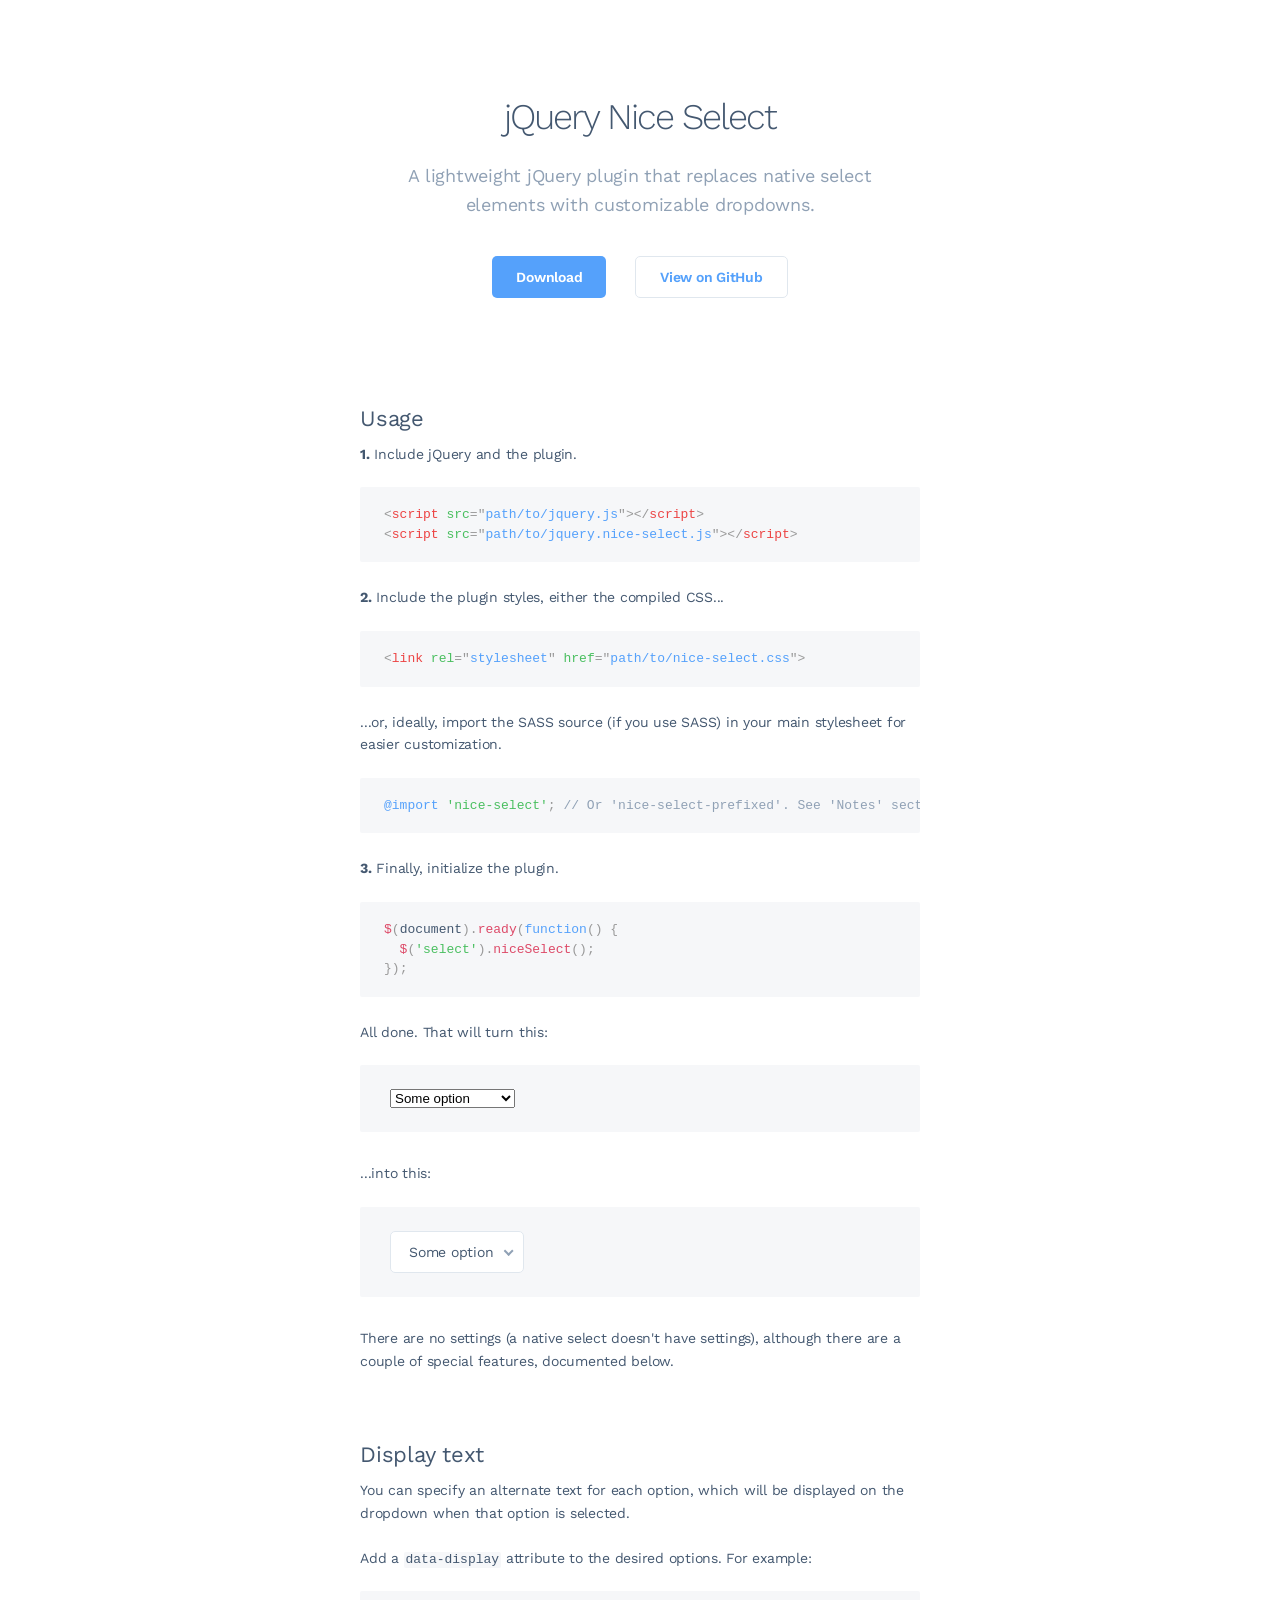
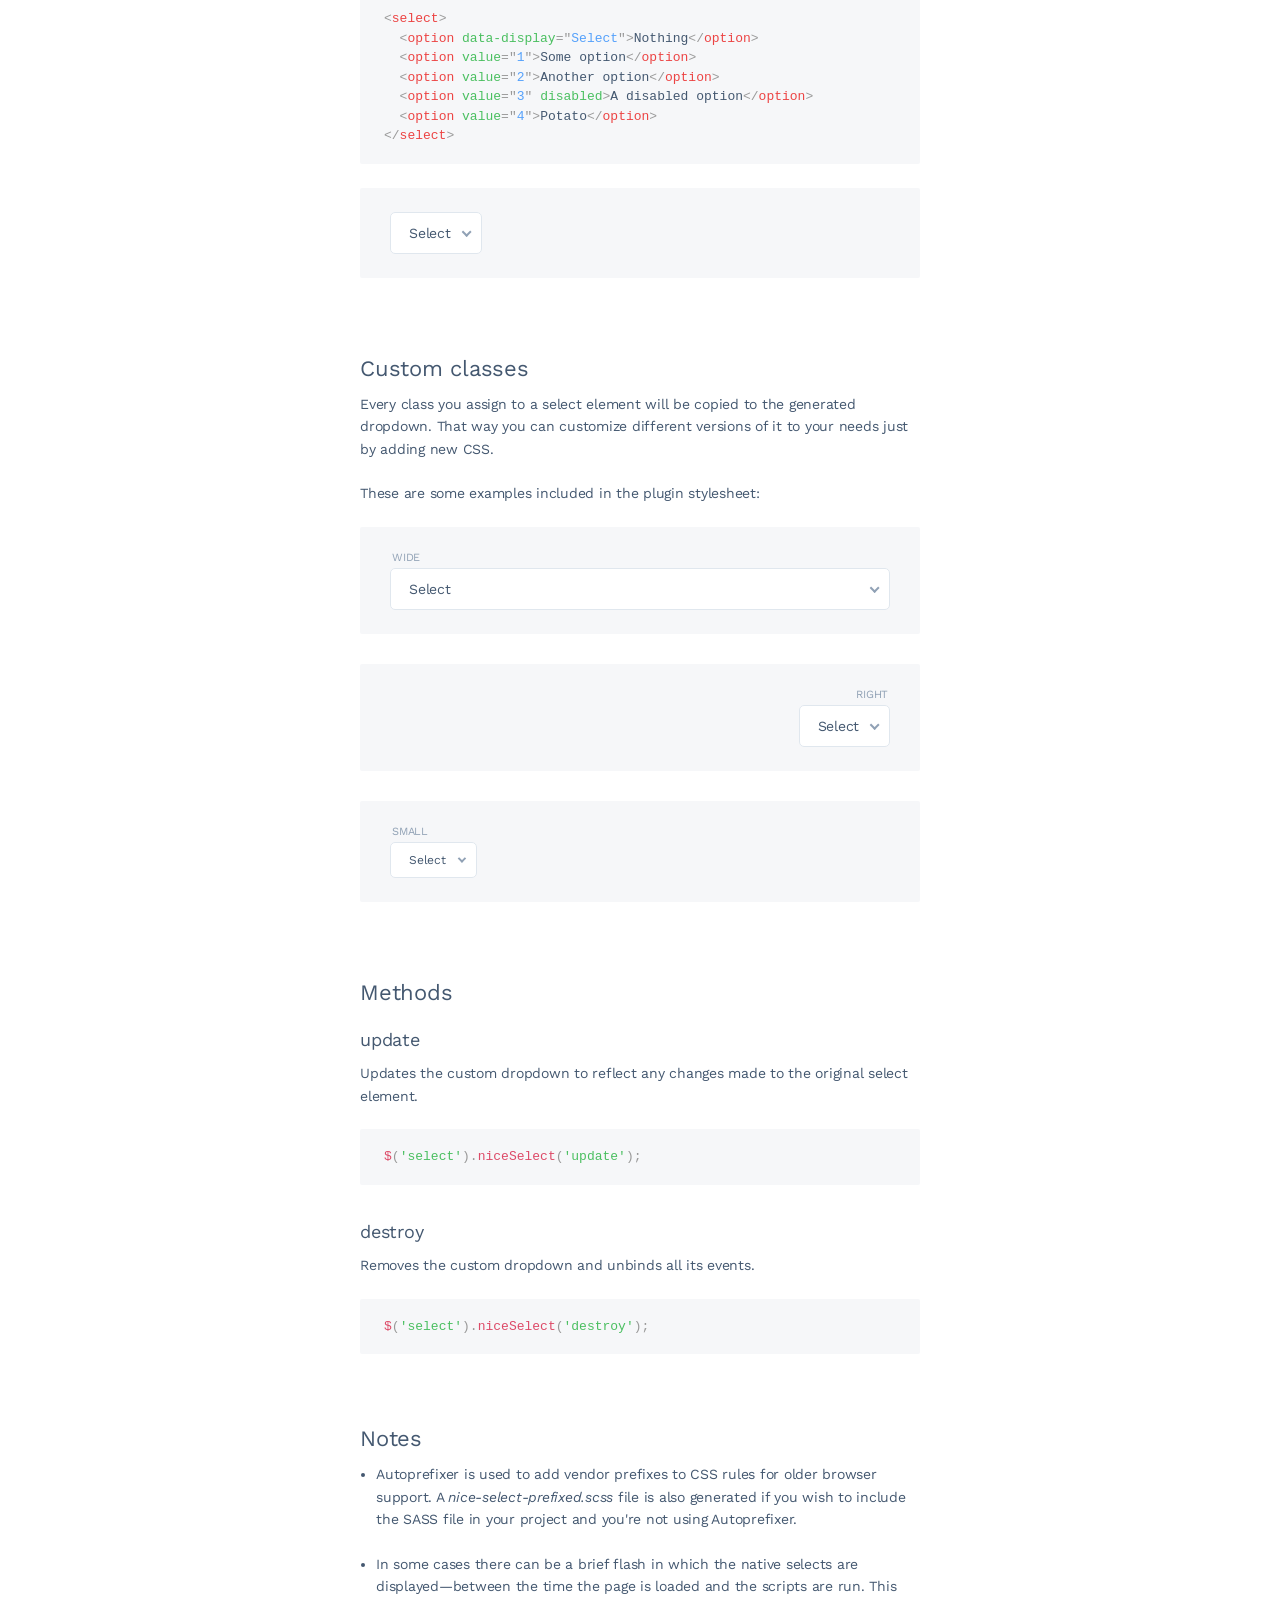
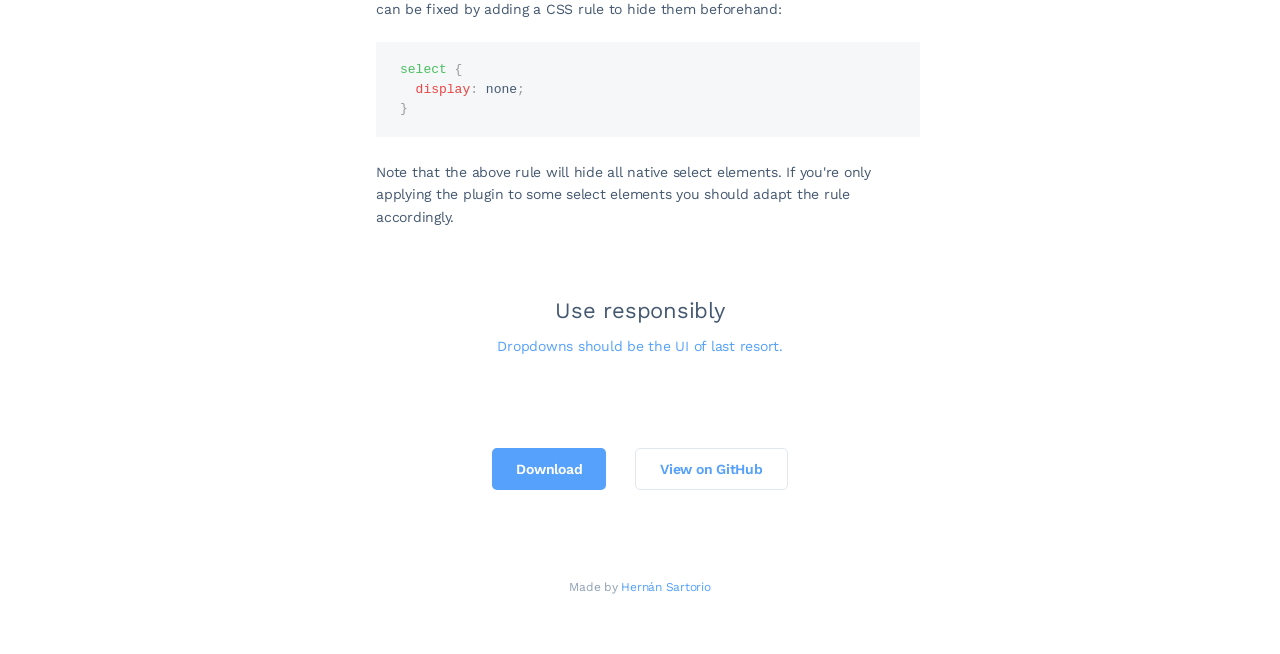
<file: uiApp/static/jquery-nice-select-master/index.html>
<!DOCTYPE html>
<html>
<head>

  <meta charset="utf-8">
  <meta name="viewport" content="width=device-width, initial-scale=1, user-scalable=no">

  <title>jQuery Nice Select</title>

  <link href='https://fonts.googleapis.com/css?family=Work+Sans:300,400,600&Inconsolata:400,700' rel='stylesheet' type='text/css'>
  
  <link rel="stylesheet" href="css/style.css">
  
</head>

<body>

  <div class="container">
  
    <div class="header">      
      <h1>jQuery Nice Select</h1>
      
      <p>A lightweight jQuery plugin that replaces native select elements with customizable dropdowns.</p>
      
      <a href="https://github.com/hernansartorio/jquery-nice-select/archive/v1.1.0.zip" class="button">Download</a>
      <a href="https://github.com/hernansartorio/jquery-nice-select" class="button light">View on GitHub</a>
    </div>

    <h2>Usage</h2>
    <p><strong>1.</strong> Include jQuery and the plugin.</p>
    
    <pre><code class="language-html">&lt;script src=&quot;path/to/jquery.js&quot;&gt;&lt;/script&gt; 
&lt;script src=&quot;path/to/jquery.nice-select.js&quot;&gt;&lt;/script&gt;</code></pre>
    
    <p><strong>2.</strong> Include the plugin styles, either the compiled CSS...</p>
    
    <pre><code class="language-html">&lt;link rel=&quot;stylesheet&quot; href=&quot;path/to/nice-select.css&quot;&gt;</code></pre>

    <p>...or, ideally, import the SASS source (if you use SASS) in your main stylesheet for easier customization.</p>
    
    <pre><code class="language-scss">@import 'nice-select'; // Or 'nice-select-prefixed'. See 'Notes' section.</code></pre>
    
    <p><strong>3.</strong> Finally, initialize the plugin.</p>
    
    <pre><code class="language-js">$(document).ready(function() {
  $('select').niceSelect();
});</code></pre>
    
    <p>All done. That will turn this:</p>
    
    <div class="box">
      <select class="ignore">
        <option value="1">Some option</option>
        <option value="2">Another option</option>
        <option value="3" disabled>A disabled option</option>
        <option value="4">Potato</option>
      </select>
    </div>
    
    <p>...into this:</p>
    
    <div class="box">
      <select>
        <option value="1">Some option</option>
        <option value="2">Another option</option>
        <option value="3" disabled>A disabled option</option>
        <option value="4">Potato</option>
      </select>
    </div>
    
    <p>There are no settings (a native select doesn't have settings), although there are a couple of special features, documented below.</p>
    
    <h2>Display text</h2>
    <p>You can specify an alternate text for each option, which will be displayed on the dropdown when that option is selected.</p>
    
    <p>Add a <code class="language-html">data-display</code> attribute to the desired options. For example:</p>
    
    <pre><code class="language-html">&lt;select&gt;
  &lt;option data-display=&quot;Select&quot;&gt;Nothing&lt;/option&gt;
  &lt;option value=&quot;1&quot;&gt;Some option&lt;/option&gt;
  &lt;option value=&quot;2&quot;&gt;Another option&lt;/option&gt;
  &lt;option value=&quot;3&quot; disabled&gt;A disabled option&lt;/option&gt;
  &lt;option value=&quot;4&quot;&gt;Potato&lt;/option&gt;
&lt;/select&gt;</code></pre>
    
    <div class="box">
      <select>
        <option data-display="Select">Nothing</option>
        <option value="1">Some option</option>
        <option value="2">Another option</option>
        <option value="3" disabled>A disabled option</option>
        <option value="4">Potato</option>
      </select>
    </div>

    <h2>Custom classes</h2>
    
    <p>Every class you assign to a select element will be copied to the generated dropdown. That way you can customize different versions of it to your needs just by adding new CSS.</p>
    
    <p>These are some examples included in the plugin stylesheet:</p>
    
    <div class="box">
      <label>Wide</label>
      <select class="wide">
        <option data-display="Select">Nothing</option>
        <option value="1">Some option</option>
        <option value="2">Another option</option>
        <option value="3" disabled>A disabled option</option>
        <option value="4">Potato</option>
      </select>
    </div>
    
    <div class="box">
      <label class="right">Right</label>
      <select class="right">
        <option data-display="Select">Nothing</option>
        <option value="1">Some option</option>
        <option value="2">Another option</option>
        <option value="3" disabled>A disabled option</option>
        <option value="4">Potato</option>
      </select>
    </div>
    
    <div class="box">
      <label>Small</label>
      <select class="small">
        <option data-display="Select">Nothing</option>
        <option value="1">Some option</option>
        <option value="2">Another option</option>
        <option value="3" disabled>A disabled option</option>
        <option value="4">Potato</option>
      </select>
    </div>
    
    <h2>Methods</h2>
    
    <h3>update</h3>
    
    <p>Updates the custom dropdown to reflect any changes made to the original select element.</p>
    
    <pre><code class="language-js">$('select').niceSelect('update');</code></pre>
    
    <h3>destroy</h3>
    
    <p>Removes the custom dropdown and unbinds all its events.</p>
    
    <pre><code class="language-js">$('select').niceSelect('destroy');</code></pre>
    
    <h2>Notes</h2>  
    
    <ul>
      <li>
        <p>Autoprefixer is used to add vendor prefixes to CSS rules for older browser support. A <i>nice-select-prefixed.scss</i> file is also generated if you wish to include the SASS file in your project and you're not using Autoprefixer.</p>
      </li>
      <li>
        <p>In some cases there can be a brief flash in which the native selects are displayed—between the time the page is loaded and the scripts are run. This can be fixed by adding a CSS rule to hide them beforehand:</p>
            
        <pre><code class="language-scss">select {
  display: none;
}</code></pre>

        <p>Note that the above rule will hide all native select elements. If you're only applying the plugin to some select elements you should adapt the rule accordingly.</p>
      </li>
    </ul>

    <div class="footer">
      <h2>Use responsibly</h2>
      
      <p><a href="http://www.lukew.com/ff/entry.asp?1950">Dropdowns should be the UI of last resort.</a></p>
      
      <a href="https://github.com/hernansartorio/jquery-nice-select/archive/v1.1.0.zip" class="button">Download</a>
      <a href="https://github.com/hernansartorio/jquery-nice-select" class="button light">View on GitHub</a>
      
      <div class="credit">
        Made by <a href="http://hernansartorio.com?r=ns">Hernán Sartorio</a>
      </div>
    </div>
    
    
  </div>
  
  <script src="js/jquery.js"></script>
  <script src="js/jquery.nice-select.min.js"></script>
  <script src="js/fastclick.js"></script>
  <script src="js/prism.js"></script>
  
  <script>
    $(document).ready(function() {
      $('select:not(.ignore)').niceSelect();      
      FastClick.attach(document.body);
    });    
  </script>
  
  <script>
    (function(i,s,o,g,r,a,m){i['GoogleAnalyticsObject']=r;i[r]=i[r]||function(){
    (i[r].q=i[r].q||[]).push(arguments)},i[r].l=1*new Date();a=s.createElement(o),
    m=s.getElementsByTagName(o)[0];a.async=1;a.src=g;m.parentNode.insertBefore(a,m)
    })(window,document,'script','//www.google-analytics.com/analytics.js','ga');

    ga('create', 'UA-64633646-1', 'auto');
    ga('send', 'pageview');
  </script>
  
</body>
</html>
</file>
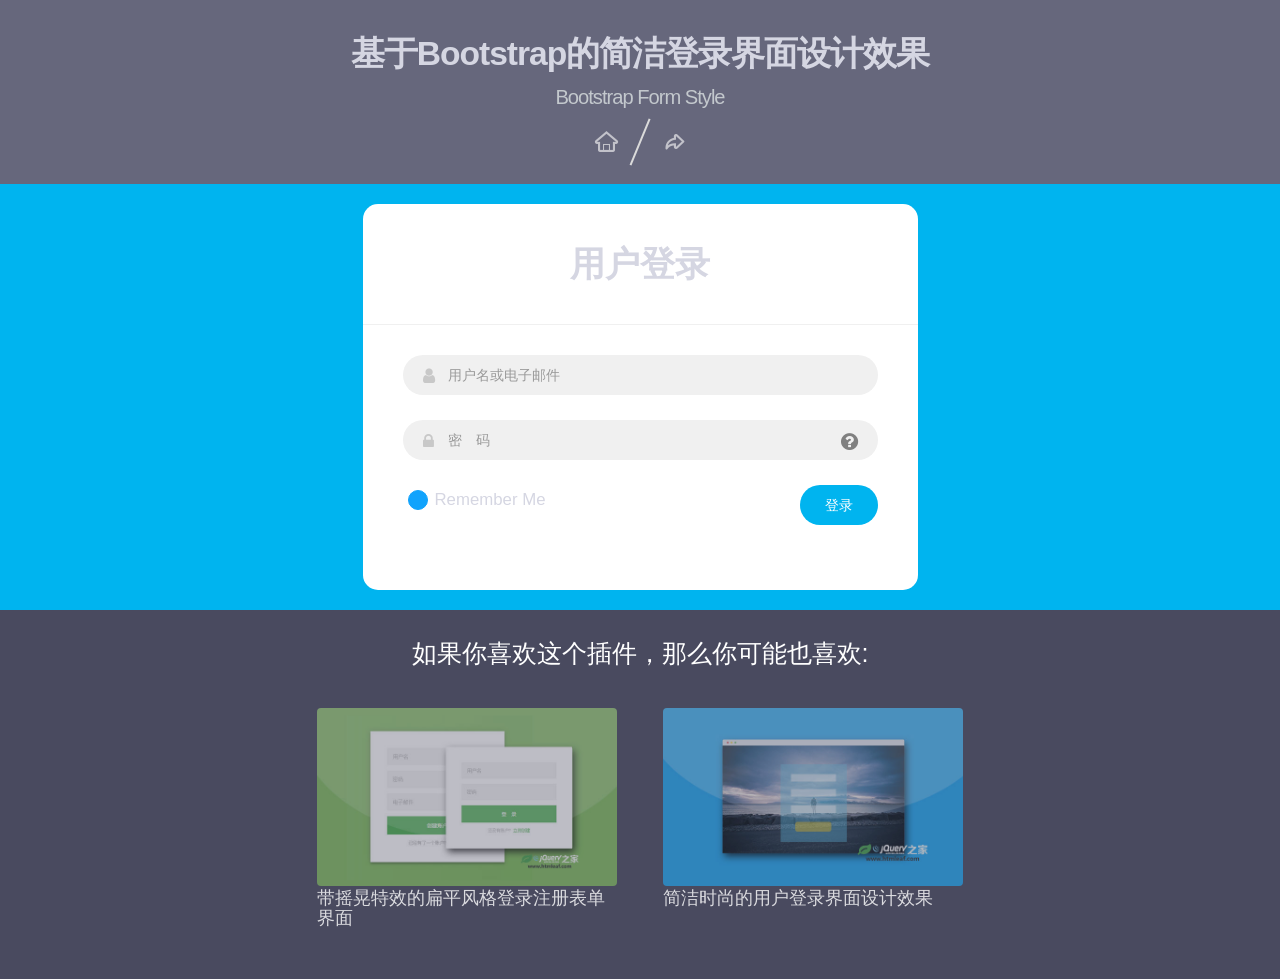
<file: uiApp/static/login/index.html>
<!DOCTYPE html>
<html lang="zh">
<head>
	<meta charset="UTF-8">
	<meta http-equiv="X-UA-Compatible" content="IE=edge,chrome=1"> 
	<meta name="viewport" content="width=device-width, initial-scale=1.0">
	<title>基于Bootstrap的简洁登录界面设计效果|DEMO_jQuery之家-自由分享jQuery、html5、css3的插件库</title>
	<link rel="stylesheet" href="https://maxcdn.bootstrapcdn.com/font-awesome/4.5.0/css/font-awesome.min.css">
	<link rel="stylesheet" href="https://maxcdn.bootstrapcdn.com/bootstrap/3.3.6/css/bootstrap.min.css">
	<link rel="stylesheet" type="text/css" href="css/htmleaf-demo.css">
	<style type="text/css">
		.form-bg{
		    background: #00b4ef;
		}
		.form-horizontal{
		    background: #fff;
		    padding-bottom: 40px;
		    border-radius: 15px;
		    text-align: center;
		}
		.form-horizontal .heading{
		    display: block;
		    font-size: 35px;
		    font-weight: 700;
		    padding: 35px 0;
		    border-bottom: 1px solid #f0f0f0;
		    margin-bottom: 30px;
		}
		.form-horizontal .form-group{
		    padding: 0 40px;
		    margin: 0 0 25px 0;
		    position: relative;
		}
		.form-horizontal .form-control{
		    background: #f0f0f0;
		    border: none;
		    border-radius: 20px;
		    box-shadow: none;
		    padding: 0 20px 0 45px;
		    height: 40px;
		    transition: all 0.3s ease 0s;
		}
		.form-horizontal .form-control:focus{
		    background: #e0e0e0;
		    box-shadow: none;
		    outline: 0 none;
		}
		.form-horizontal .form-group i{
		    position: absolute;
		    top: 12px;
		    left: 60px;
		    font-size: 17px;
		    color: #c8c8c8;
		    transition : all 0.5s ease 0s;
		}
		.form-horizontal .form-control:focus + i{
		    color: #00b4ef;
		}
		.form-horizontal .fa-question-circle{
		    display: inline-block;
		    position: absolute;
		    top: 12px;
		    right: 60px;
		    font-size: 20px;
		    color: #808080;
		    transition: all 0.5s ease 0s;
		}
		.form-horizontal .fa-question-circle:hover{
		    color: #000;
		}
		.form-horizontal .main-checkbox{
		    float: left;
		    width: 20px;
		    height: 20px;
		    background: #11a3fc;
		    border-radius: 50%;
		    position: relative;
		    margin: 5px 0 0 5px;
		    border: 1px solid #11a3fc;
		}
		.form-horizontal .main-checkbox label{
		    width: 20px;
		    height: 20px;
		    position: absolute;
		    top: 0;
		    left: 0;
		    cursor: pointer;
		}
		.form-horizontal .main-checkbox label:after{
		    content: "";
		    width: 10px;
		    height: 5px;
		    position: absolute;
		    top: 5px;
		    left: 4px;
		    border: 3px solid #fff;
		    border-top: none;
		    border-right: none;
		    background: transparent;
		    opacity: 0;
		    -webkit-transform: rotate(-45deg);
		    transform: rotate(-45deg);
		}
		.form-horizontal .main-checkbox input[type=checkbox]{
		    visibility: hidden;
		}
		.form-horizontal .main-checkbox input[type=checkbox]:checked + label:after{
		    opacity: 1;
		}
		.form-horizontal .text{
		    float: left;
		    margin-left: 7px;
		    line-height: 20px;
		    padding-top: 5px;
		    text-transform: capitalize;
		}
		.form-horizontal .btn{
		    float: right;
		    font-size: 14px;
		    color: #fff;
		    background: #00b4ef;
		    border-radius: 30px;
		    padding: 10px 25px;
		    border: none;
		    text-transform: capitalize;
		    transition: all 0.5s ease 0s;
		}
		@media only screen and (max-width: 479px){
		    .form-horizontal .form-group{
		        padding: 0 25px;
		    }
		    .form-horizontal .form-group i{
		        left: 45px;
		    }
		    .form-horizontal .btn{
		        padding: 10px 20px;
		    }
		}
	</style>
	<!--[if IE]>
		<script src="http://cdn.bootcss.com/html5shiv/3.7.3/html5shiv.min.js"></script>
	<![endif]-->
</head>
<body>
	<div class="htmleaf-container">
		<header class="htmleaf-header">
			<h1>基于Bootstrap的简洁登录界面设计效果 <span>Bootstrap Form Style</span></h1>
			<div class="htmleaf-links">
				<a class="htmleaf-icon icon-htmleaf-home-outline" href="http://www.htmleaf.com/" title="jQuery之家" target="_blank"><span> jQuery之家</span></a>
				<a class="htmleaf-icon icon-htmleaf-arrow-forward-outline" href="http://www.htmleaf.com/css3/ui-design/201610114094.html" title="返回下载页" target="_blank"><span> 返回下载页</span></a>
			</div>
		</header>
		<div class="demo form-bg" style="padding: 20px 0;">
		        <div class="container">
		            <div class="row">
		                <div class="col-md-offset-3 col-md-6">
		                    <form class="form-horizontal">
		                        <span class="heading">用户登录</span>
		                        <div class="form-group">
		                            <input type="email" class="form-control" id="inputEmail3" placeholder="用户名或电子邮件">
		                            <i class="fa fa-user"></i>
		                        </div>
		                        <div class="form-group help">
		                            <input type="password" class="form-control" id="inputPassword3" placeholder="密　码">
		                            <i class="fa fa-lock"></i>
		                            <a href="#" class="fa fa-question-circle"></a>
		                        </div>
		                        <div class="form-group">
		                            <div class="main-checkbox">
		                                <input type="checkbox" value="None" id="checkbox1" name="check"/>
		                                <label for="checkbox1"></label>
		                            </div>
		                            <span class="text">Remember me</span>
		                            <button type="submit" class="btn btn-default">登录</button>
		                        </div>
		                    </form>
		                </div>
		            </div>
		        </div>
		    </div>
		<div class="related">
		    <h3>如果你喜欢这个插件，那么你可能也喜欢:</h3>
		    <a href="http://www.htmleaf.com/jQuery/Form/201608183883.html">
			  <img src="related/1.jpg" width="300" alt="带摇晃特效的扁平风格登录注册表单界面"/>
			  <h3>带摇晃特效的扁平风格登录注册表单界面</h3>
			</a>
			<a href="http://www.htmleaf.com/css3/ui-design/201603013167.html">
			  <img src="related/2.jpg" width="300" alt="简洁时尚的用户登录界面设计效果"/>
			  <h3>简洁时尚的用户登录界面设计效果</h3>
			</a>
		</div>
	</div>
	
</body>
</html>
</file>
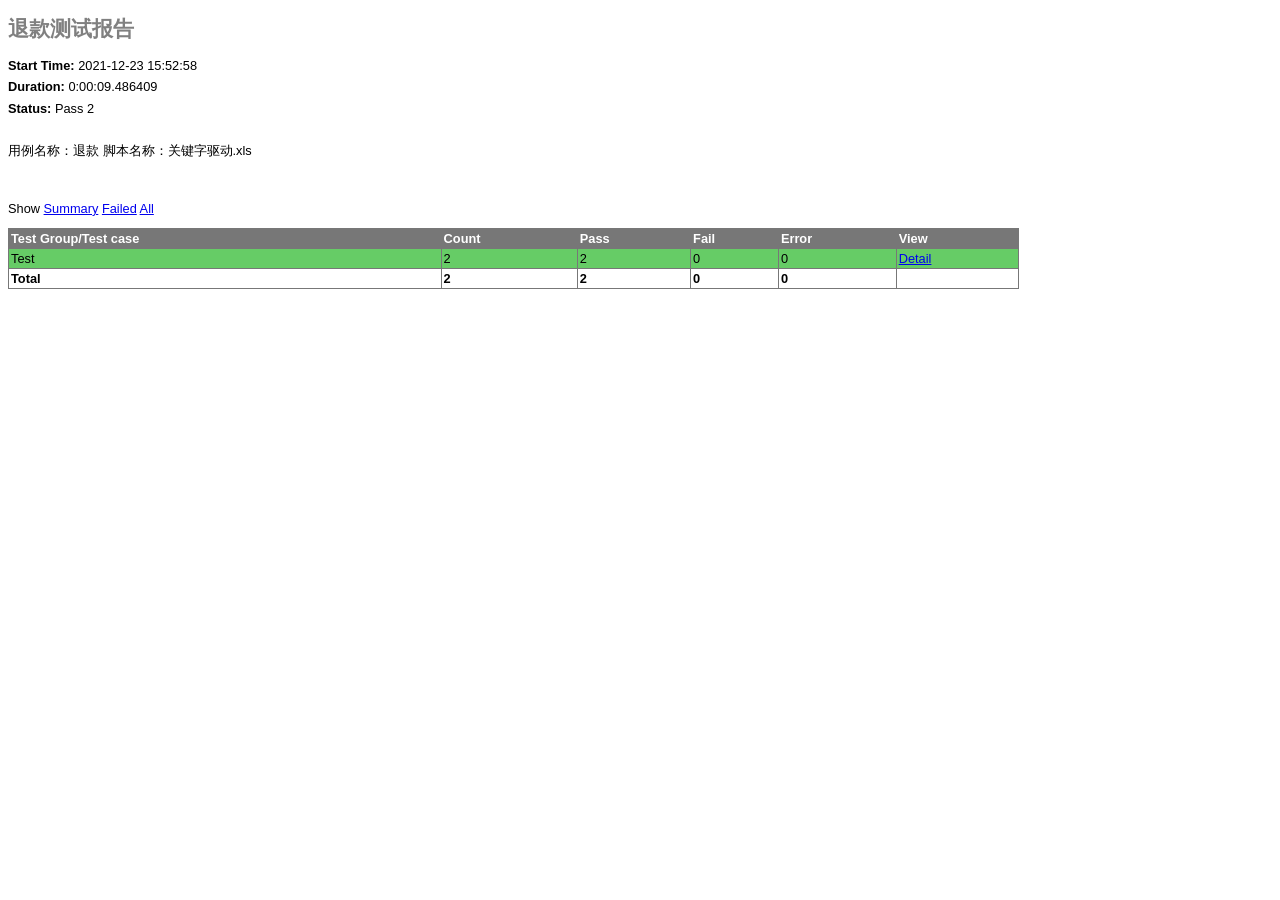
<file: my_client/client_10/report/退款.html>
<?xml version="1.0" encoding="UTF-8"?>
<!DOCTYPE html PUBLIC "-//W3C//DTD XHTML 1.0 Strict//EN" "http://www.w3.org/TR/xhtml1/DTD/xhtml1-strict.dtd">
<html xmlns="http://www.w3.org/1999/xhtml">
<head>
    <title>退款测试报告</title>
    <meta name="generator" content="HTMLTestRunner 0.8.2"/>
    <meta http-equiv="Content-Type" content="text/html; charset=UTF-8"/>
    
<style type="text/css" media="screen">
body        { font-family: verdana, arial, helvetica, sans-serif; font-size: 80%; }
table       { font-size: 100%; }
pre         { }

/* -- heading ---------------------------------------------------------------------- */
h1 {
	font-size: 16pt;
	color: gray;
}
.heading {
    margin-top: 0ex;
    margin-bottom: 1ex;
}

.heading .attribute {
    margin-top: 1ex;
    margin-bottom: 0;
}

.heading .description {
    margin-top: 4ex;
    margin-bottom: 6ex;
}

/* -- css div popup ------------------------------------------------------------------------ */
a.popup_link {
}

a.popup_link:hover {
    color: red;
}

.popup_window {
    display: none;
    position: relative;
    left: 0px;
    top: 0px;
    /*border: solid #627173 1px; */
    padding: 10px;
    background-color: #E6E6D6;
    font-family: "Lucida Console", "Courier New", Courier, monospace;
    text-align: left;
    font-size: 8pt;
    width: 500px;
}

}
/* -- report ------------------------------------------------------------------------ */
#show_detail_line {
    margin-top: 3ex;
    margin-bottom: 1ex;
}
#result_table {
    width: 80%;
    border-collapse: collapse;
    border: 1px solid #777;
}
#header_row {
    font-weight: bold;
    color: white;
    background-color: #777;
}
#result_table td {
    border: 1px solid #777;
    padding: 2px;
}
#total_row  { font-weight: bold; }
.passClass  { background-color: #6c6; }
.failClass  { background-color: #c60; }
.errorClass { background-color: #c00; }
.passCase   { color: #6c6; }
.failCase   { color: #c60; font-weight: bold; }
.errorCase  { color: #c00; font-weight: bold; }
.hiddenRow  { display: none; }
.testcase   { margin-left: 2em; }


/* -- ending ---------------------------------------------------------------------- */
#ending {
}

</style>

</head>
<body>
<script language="javascript" type="text/javascript"><!--
output_list = Array();

/* level - 0:Summary; 1:Failed; 2:All */
function showCase(level) {
    trs = document.getElementsByTagName("tr");
    for (var i = 0; i < trs.length; i++) {
        tr = trs[i];
        id = tr.id;
        if (id.substr(0,2) == 'ft') {
            if (level < 1) {
                tr.className = 'hiddenRow';
            }
            else {
                tr.className = '';
            }
        }
        if (id.substr(0,2) == 'pt') {
            if (level > 1) {
                tr.className = '';
            }
            else {
                tr.className = 'hiddenRow';
            }
        }
    }
}


function showClassDetail(cid, count) {
    var id_list = Array(count);
    var toHide = 1;
    for (var i = 0; i < count; i++) {
        tid0 = 't' + cid.substr(1) + '.' + (i+1);
        tid = 'f' + tid0;
        tr = document.getElementById(tid);
        if (!tr) {
            tid = 'p' + tid0;
            tr = document.getElementById(tid);
        }
        id_list[i] = tid;
        if (tr.className) {
            toHide = 0;
        }
    }
    for (var i = 0; i < count; i++) {
        tid = id_list[i];
        if (toHide) {
            document.getElementById('div_'+tid).style.display = 'none'
            document.getElementById(tid).className = 'hiddenRow';
        }
        else {
            document.getElementById(tid).className = '';
        }
    }
}


function showTestDetail(div_id){
    var details_div = document.getElementById(div_id)
    var displayState = details_div.style.display
    // alert(displayState)
    if (displayState != 'block' ) {
        displayState = 'block'
        details_div.style.display = 'block'
    }
    else {
        details_div.style.display = 'none'
    }
}


function html_escape(s) {
    s = s.replace(/&/g,'&amp;');
    s = s.replace(/</g,'&lt;');
    s = s.replace(/>/g,'&gt;');
    return s;
}

/* obsoleted by detail in <div>
function showOutput(id, name) {
    var w = window.open("", //url
                    name,
                    "resizable,scrollbars,status,width=800,height=450");
    d = w.document;
    d.write("<pre>");
    d.write(html_escape(output_list[id]));
    d.write("\n");
    d.write("<a href='javascript:window.close()'>close</a>\n");
    d.write("</pre>\n");
    d.close();
}
*/
--></script>

<div class='heading'>
<h1>退款测试报告</h1>
<p class='attribute'><strong>Start Time:</strong> 2021-12-23 15:52:58</p>
<p class='attribute'><strong>Duration:</strong> 0:00:09.486409</p>
<p class='attribute'><strong>Status:</strong> Pass 2</p>

<p class='description'>用例名称：退款 脚本名称：关键字驱动.xls</p>
</div>



<p id='show_detail_line'>Show
<a href='javascript:showCase(0)'>Summary</a>
<a href='javascript:showCase(1)'>Failed</a>
<a href='javascript:showCase(2)'>All</a>
</p>
<table id='result_table'>
<colgroup>
<col align='left' />
<col align='right' />
<col align='right' />
<col align='right' />
<col align='right' />
<col align='right' />
</colgroup>
<tr id='header_row'>
    <td>Test Group/Test case</td>
    <td>Count</td>
    <td>Pass</td>
    <td>Fail</td>
    <td>Error</td>
    <td>View</td>
</tr>

<tr class='passClass'>
    <td>Test</td>
    <td>2</td>
    <td>2</td>
    <td>0</td>
    <td>0</td>
    <td><a href="javascript:showClassDetail('c1',2)">Detail</a></td>
</tr>

<tr id='pt1.1' class='hiddenRow'>
    <td class='none'><div class='testcase'>test_1: 测试百度搜索:点击搜索验证</div></td>
    <td colspan='5' align='center'>

    <!--css div popup start-->
    <a class="popup_link" onfocus='this.blur();' href="javascript:showTestDetail('div_pt1.1')" >
        pass</a>

    <div id='div_pt1.1' class="popup_window">
        <div style='text-align: right; color:red;cursor:pointer'>
        <a onfocus='this.blur();' onclick="document.getElementById('div_pt1.1').style.display = 'none' " >
           [x]</a>
        </div>
        <pre>
        
pt1.1: 

        </pre>
    </div>
    <!--css div popup end-->

    </td>
</tr>

<tr id='pt1.2' class='hiddenRow'>
    <td class='none'><div class='testcase'>test_2: 测试百度搜索2:点击搜索验证2</div></td>
    <td colspan='5' align='center'>

    <!--css div popup start-->
    <a class="popup_link" onfocus='this.blur();' href="javascript:showTestDetail('div_pt1.2')" >
        pass</a>

    <div id='div_pt1.2' class="popup_window">
        <div style='text-align: right; color:red;cursor:pointer'>
        <a onfocus='this.blur();' onclick="document.getElementById('div_pt1.2').style.display = 'none' " >
           [x]</a>
        </div>
        <pre>
        
pt1.2: 

        </pre>
    </div>
    <!--css div popup end-->

    </td>
</tr>

<tr id='total_row'>
    <td>Total</td>
    <td name='sum'>2</td>
    <td name='sum'>2</td>
    <td name='sum'>0</td>
    <td name='sum'>0</td>
    <td>&nbsp;</td>
</tr>
</table>

<div id='ending'>&nbsp;</div>

</body>
</html>
</file>
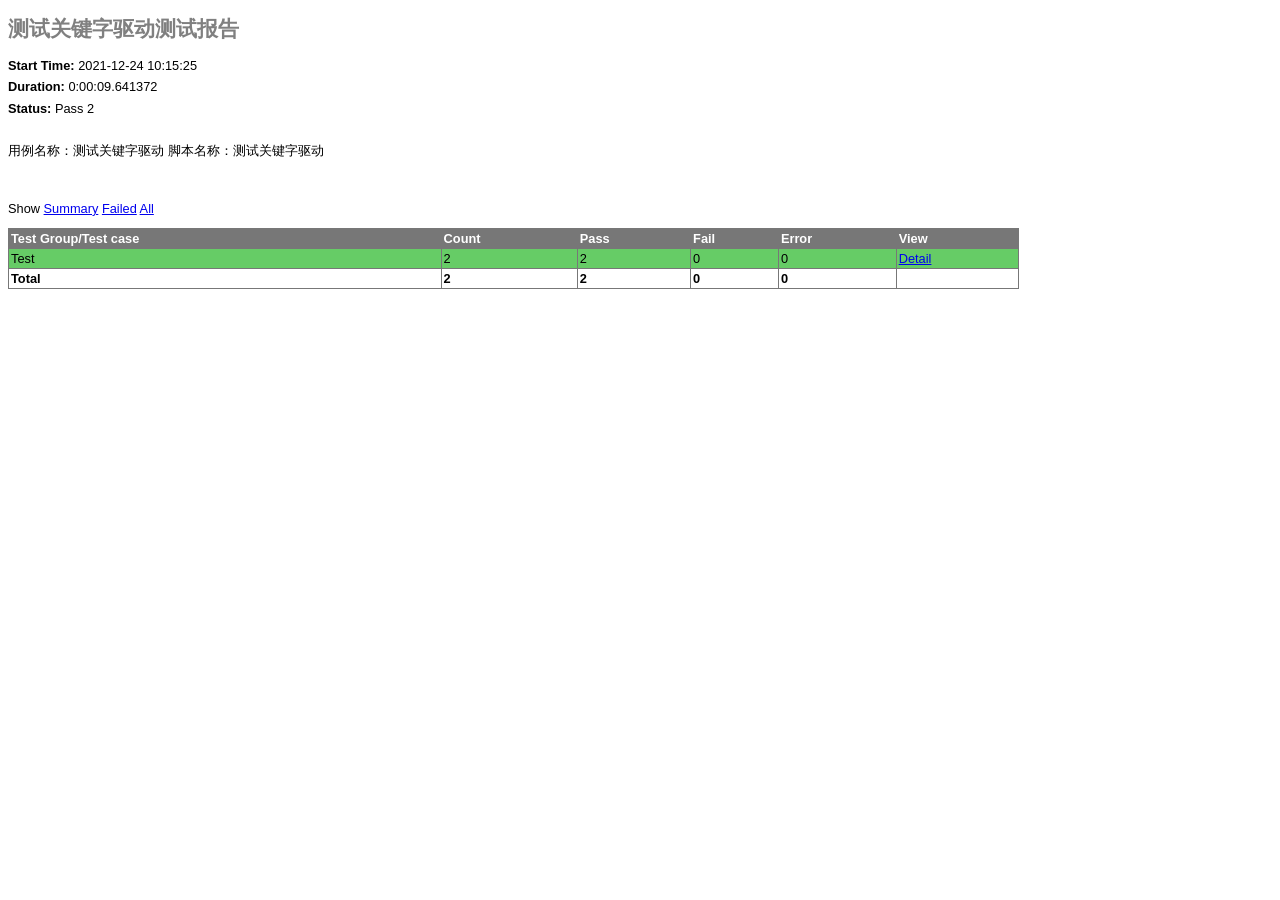
<file: my_client/demo_client/report/测试关键字驱动.html>
<?xml version="1.0" encoding="UTF-8"?>
<!DOCTYPE html PUBLIC "-//W3C//DTD XHTML 1.0 Strict//EN" "http://www.w3.org/TR/xhtml1/DTD/xhtml1-strict.dtd">
<html xmlns="http://www.w3.org/1999/xhtml">
<head>
    <title>测试关键字驱动测试报告</title>
    <meta name="generator" content="HTMLTestRunner 0.8.2"/>
    <meta http-equiv="Content-Type" content="text/html; charset=UTF-8"/>
    
<style type="text/css" media="screen">
body        { font-family: verdana, arial, helvetica, sans-serif; font-size: 80%; }
table       { font-size: 100%; }
pre         { }

/* -- heading ---------------------------------------------------------------------- */
h1 {
	font-size: 16pt;
	color: gray;
}
.heading {
    margin-top: 0ex;
    margin-bottom: 1ex;
}

.heading .attribute {
    margin-top: 1ex;
    margin-bottom: 0;
}

.heading .description {
    margin-top: 4ex;
    margin-bottom: 6ex;
}

/* -- css div popup ------------------------------------------------------------------------ */
a.popup_link {
}

a.popup_link:hover {
    color: red;
}

.popup_window {
    display: none;
    position: relative;
    left: 0px;
    top: 0px;
    /*border: solid #627173 1px; */
    padding: 10px;
    background-color: #E6E6D6;
    font-family: "Lucida Console", "Courier New", Courier, monospace;
    text-align: left;
    font-size: 8pt;
    width: 500px;
}

}
/* -- report ------------------------------------------------------------------------ */
#show_detail_line {
    margin-top: 3ex;
    margin-bottom: 1ex;
}
#result_table {
    width: 80%;
    border-collapse: collapse;
    border: 1px solid #777;
}
#header_row {
    font-weight: bold;
    color: white;
    background-color: #777;
}
#result_table td {
    border: 1px solid #777;
    padding: 2px;
}
#total_row  { font-weight: bold; }
.passClass  { background-color: #6c6; }
.failClass  { background-color: #c60; }
.errorClass { background-color: #c00; }
.passCase   { color: #6c6; }
.failCase   { color: #c60; font-weight: bold; }
.errorCase  { color: #c00; font-weight: bold; }
.hiddenRow  { display: none; }
.testcase   { margin-left: 2em; }


/* -- ending ---------------------------------------------------------------------- */
#ending {
}

</style>

</head>
<body>
<script language="javascript" type="text/javascript"><!--
output_list = Array();

/* level - 0:Summary; 1:Failed; 2:All */
function showCase(level) {
    trs = document.getElementsByTagName("tr");
    for (var i = 0; i < trs.length; i++) {
        tr = trs[i];
        id = tr.id;
        if (id.substr(0,2) == 'ft') {
            if (level < 1) {
                tr.className = 'hiddenRow';
            }
            else {
                tr.className = '';
            }
        }
        if (id.substr(0,2) == 'pt') {
            if (level > 1) {
                tr.className = '';
            }
            else {
                tr.className = 'hiddenRow';
            }
        }
    }
}


function showClassDetail(cid, count) {
    var id_list = Array(count);
    var toHide = 1;
    for (var i = 0; i < count; i++) {
        tid0 = 't' + cid.substr(1) + '.' + (i+1);
        tid = 'f' + tid0;
        tr = document.getElementById(tid);
        if (!tr) {
            tid = 'p' + tid0;
            tr = document.getElementById(tid);
        }
        id_list[i] = tid;
        if (tr.className) {
            toHide = 0;
        }
    }
    for (var i = 0; i < count; i++) {
        tid = id_list[i];
        if (toHide) {
            document.getElementById('div_'+tid).style.display = 'none'
            document.getElementById(tid).className = 'hiddenRow';
        }
        else {
            document.getElementById(tid).className = '';
        }
    }
}


function showTestDetail(div_id){
    var details_div = document.getElementById(div_id)
    var displayState = details_div.style.display
    // alert(displayState)
    if (displayState != 'block' ) {
        displayState = 'block'
        details_div.style.display = 'block'
    }
    else {
        details_div.style.display = 'none'
    }
}


function html_escape(s) {
    s = s.replace(/&/g,'&amp;');
    s = s.replace(/</g,'&lt;');
    s = s.replace(/>/g,'&gt;');
    return s;
}

/* obsoleted by detail in <div>
function showOutput(id, name) {
    var w = window.open("", //url
                    name,
                    "resizable,scrollbars,status,width=800,height=450");
    d = w.document;
    d.write("<pre>");
    d.write(html_escape(output_list[id]));
    d.write("\n");
    d.write("<a href='javascript:window.close()'>close</a>\n");
    d.write("</pre>\n");
    d.close();
}
*/
--></script>

<div class='heading'>
<h1>测试关键字驱动测试报告</h1>
<p class='attribute'><strong>Start Time:</strong> 2021-12-24 10:15:25</p>
<p class='attribute'><strong>Duration:</strong> 0:00:09.641372</p>
<p class='attribute'><strong>Status:</strong> Pass 2</p>

<p class='description'>用例名称：测试关键字驱动 脚本名称：测试关键字驱动</p>
</div>



<p id='show_detail_line'>Show
<a href='javascript:showCase(0)'>Summary</a>
<a href='javascript:showCase(1)'>Failed</a>
<a href='javascript:showCase(2)'>All</a>
</p>
<table id='result_table'>
<colgroup>
<col align='left' />
<col align='right' />
<col align='right' />
<col align='right' />
<col align='right' />
<col align='right' />
</colgroup>
<tr id='header_row'>
    <td>Test Group/Test case</td>
    <td>Count</td>
    <td>Pass</td>
    <td>Fail</td>
    <td>Error</td>
    <td>View</td>
</tr>

<tr class='passClass'>
    <td>Test</td>
    <td>2</td>
    <td>2</td>
    <td>0</td>
    <td>0</td>
    <td><a href="javascript:showClassDetail('c1',2)">Detail</a></td>
</tr>

<tr id='pt1.1' class='hiddenRow'>
    <td class='none'><div class='testcase'>test_1: 测试百度搜索:点击搜索验证</div></td>
    <td colspan='5' align='center'>

    <!--css div popup start-->
    <a class="popup_link" onfocus='this.blur();' href="javascript:showTestDetail('div_pt1.1')" >
        pass</a>

    <div id='div_pt1.1' class="popup_window">
        <div style='text-align: right; color:red;cursor:pointer'>
        <a onfocus='this.blur();' onclick="document.getElementById('div_pt1.1').style.display = 'none' " >
           [x]</a>
        </div>
        <pre>
        
pt1.1: 

        </pre>
    </div>
    <!--css div popup end-->

    </td>
</tr>

<tr id='pt1.2' class='hiddenRow'>
    <td class='none'><div class='testcase'>test_2: 测试百度搜索2:点击搜索验证2</div></td>
    <td colspan='5' align='center'>

    <!--css div popup start-->
    <a class="popup_link" onfocus='this.blur();' href="javascript:showTestDetail('div_pt1.2')" >
        pass</a>

    <div id='div_pt1.2' class="popup_window">
        <div style='text-align: right; color:red;cursor:pointer'>
        <a onfocus='this.blur();' onclick="document.getElementById('div_pt1.2').style.display = 'none' " >
           [x]</a>
        </div>
        <pre>
        
pt1.2: 

        </pre>
    </div>
    <!--css div popup end-->

    </td>
</tr>

<tr id='total_row'>
    <td>Total</td>
    <td name='sum'>2</td>
    <td name='sum'>2</td>
    <td name='sum'>0</td>
    <td name='sum'>0</td>
    <td>&nbsp;</td>
</tr>
</table>

<div id='ending'>&nbsp;</div>

</body>
</html>
</file>
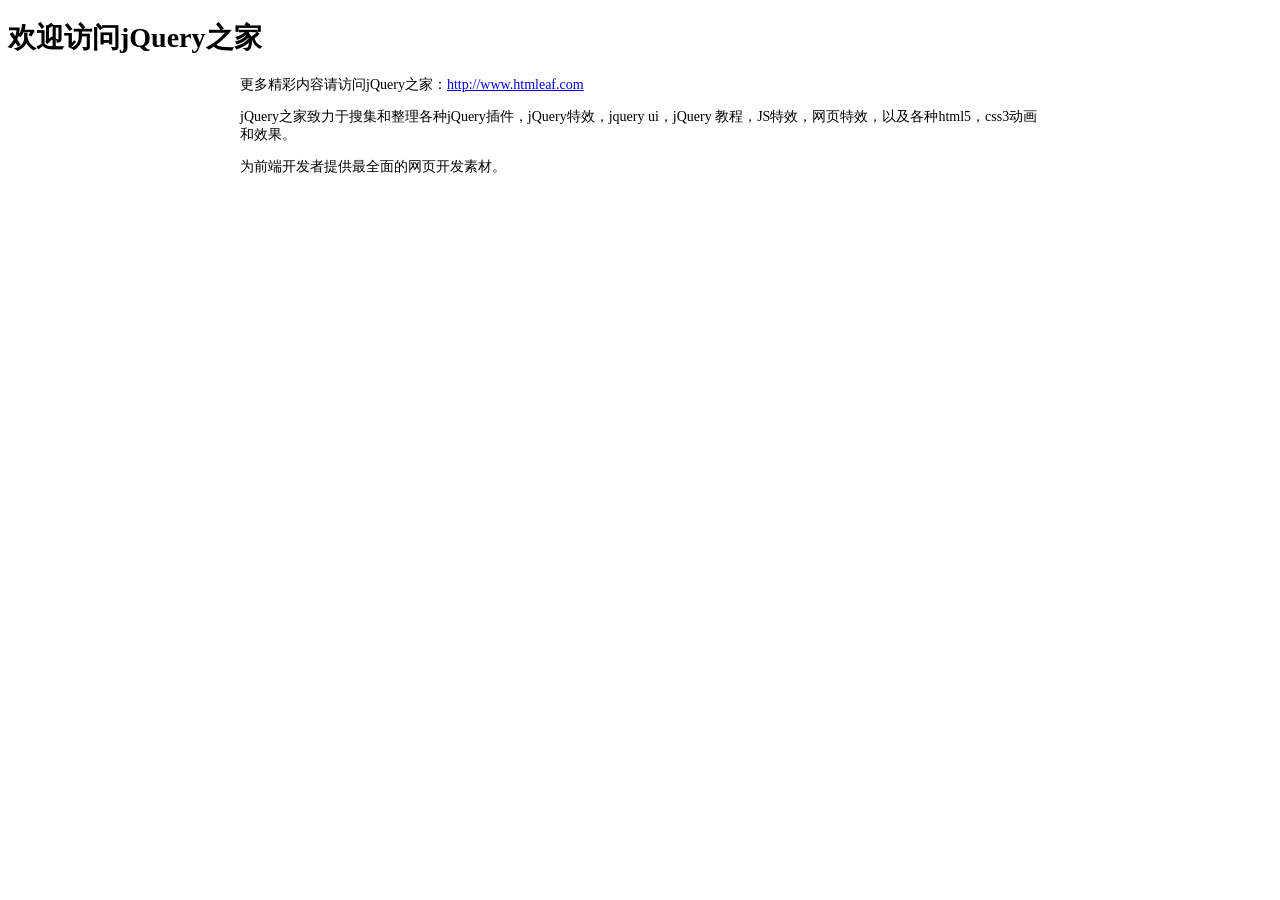
<file: uiApp/static/login/readme.html>
<!DOCTYPE html PUBLIC "-//W3C//DTD XHTML 1.0 Transitional//EN" "http://www.w3.org/TR/xhtml1/DTD/xhtml1-transitional.dtd">
<html xmlns="http://www.w3.org/1999/xhtml" xml:lang="en">
<head>
	<meta http-equiv="Content-Type" content="text/html;charset=UTF-8">
	<title>jQuery之家</title>
	<style type="text/css">
		body{font-size: 14px;}
		.content{
			width: 800px;
			margin: 0 auto;
		}
	</style>
</head>
<body>
	<h1>欢迎访问jQuery之家</h1>
	<div class="content">
	<p>更多精彩内容请访问jQuery之家：<a href="http://www.htmleaf.com">http://www.htmleaf.com</a></p>
	<p>jQuery之家致力于搜集和整理各种jQuery插件，jQuery特效，jquery ui，jQuery 教程，JS特效，网页特效，以及各种html5，css3动画和效果。</p>
	<p>为前端开发者提供最全面的网页开发素材。</p>
</div>
</body>
</html>
</file>
<file: uiApp/static/jquery-nice-select-master/css/style.css>
.nice-select {
  -webkit-tap-highlight-color: transparent;
  background-color: #fff;
  border-radius: 5px;
  border: solid 1px #e0e7ee;
  box-sizing: border-box;
  clear: both;
  cursor: pointer;
  display: block;
  float: left;
  font-family: inherit;
  font-size: 14px;
  font-weight: normal;
  height: 42px;
  line-height: 40px;
  outline: none;
  padding-left: 18px;
  padding-right: 30px;
  position: relative;
  text-align: left !important;
  -webkit-transition: all 0.2s ease-in-out;
  transition: all 0.2s ease-in-out;
  -webkit-user-select: none;
     -moz-user-select: none;
      -ms-user-select: none;
          user-select: none;
  white-space: nowrap;
  width: auto; }
  .nice-select:hover {
    border-color: #d0dae5; }
  .nice-select:active, .nice-select.open, .nice-select:focus {
    border-color: #88bfff; }
  .nice-select:after {
    border-bottom: 2px solid #90a1b5;
    border-right: 2px solid #90a1b5;
    content: '';
    display: block;
    height: 5px;
    margin-top: -4px;
    pointer-events: none;
    position: absolute;
    right: 12px;
    top: 50%;
    -webkit-transform-origin: 66% 66%;
        -ms-transform-origin: 66% 66%;
            transform-origin: 66% 66%;
    -webkit-transform: rotate(45deg);
        -ms-transform: rotate(45deg);
            transform: rotate(45deg);
    -webkit-transition: all 0.15s ease-in-out;
    transition: all 0.15s ease-in-out;
    width: 5px; }
  .nice-select.open:after {
    -webkit-transform: rotate(-135deg);
        -ms-transform: rotate(-135deg);
            transform: rotate(-135deg); }
  .nice-select.open .list {
    opacity: 1;
    pointer-events: auto;
    -webkit-transform: scale(1) translateY(0);
        -ms-transform: scale(1) translateY(0);
            transform: scale(1) translateY(0); }
  .nice-select.disabled {
    border-color: #e7ecf2;
    color: #90a1b5;
    pointer-events: none; }
    .nice-select.disabled:after {
      border-color: #cdd5de; }
  .nice-select.wide {
    width: 100%; }
    .nice-select.wide .list {
      left: 0 !important;
      right: 0 !important; }
  .nice-select.right {
    float: right; }
    .nice-select.right .list {
      left: auto;
      right: 0; }
  .nice-select.small {
    font-size: 12px;
    height: 36px;
    line-height: 34px; }
    .nice-select.small:after {
      height: 4px;
      width: 4px; }
    .nice-select.small .option {
      line-height: 34px;
      min-height: 34px; }
  .nice-select .list {
    background-color: #fff;
    border-radius: 5px;
    box-shadow: 0 0 0 1px rgba(68, 88, 112, 0.11);
    box-sizing: border-box;
    margin-top: 4px;
    opacity: 0;
    overflow: hidden;
    padding: 0;
    pointer-events: none;
    position: absolute;
    top: 100%;
    left: 0;
    -webkit-transform-origin: 50% 0;
        -ms-transform-origin: 50% 0;
            transform-origin: 50% 0;
    -webkit-transform: scale(0.75) translateY(-21px);
        -ms-transform: scale(0.75) translateY(-21px);
            transform: scale(0.75) translateY(-21px);
    -webkit-transition: all 0.2s cubic-bezier(0.5, 0, 0, 1.25), opacity 0.15s ease-out;
    transition: all 0.2s cubic-bezier(0.5, 0, 0, 1.25), opacity 0.15s ease-out;
    z-index: 9; }
    .nice-select .list:hover .option:not(:hover) {
      background-color: transparent !important; }
  .nice-select .option {
    cursor: pointer;
    font-weight: 400;
    line-height: 40px;
    list-style: none;
    min-height: 40px;
    outline: none;
    padding-left: 18px;
    padding-right: 29px;
    text-align: left;
    -webkit-transition: all 0.2s;
    transition: all 0.2s; }
    .nice-select .option:hover, .nice-select .option.focus, .nice-select .option.selected.focus {
      background-color: #f6f7f9; }
    .nice-select .option.selected {
      font-weight: bold; }
    .nice-select .option.disabled {
      background-color: transparent;
      color: #90a1b5;
      cursor: default; }

.no-csspointerevents .nice-select .list {
  display: none; }

.no-csspointerevents .nice-select.open .list {
  display: block; }

code[class*="language-"],
pre[class*="language-"] {
  border-radius: 2px;
  color: #445870;
  -webkit-hyphens: none;
      -ms-hyphens: none;
          hyphens: none;
  line-height: 1.5;
  -moz-tab-size: 4;
    -o-tab-size: 4;
       tab-size: 4;
  text-align: left;
  white-space: pre;
  word-break: normal;
  word-spacing: normal;
  word-wrap: normal;
  direction: ltr;
  font-family: Inconsolata, monospace;
  font-size: 13px;
  letter-spacing: 0; }

/* Code blocks */
pre[class*="language-"] {
  padding: 18px 24px;
  margin: 0 0 24px;
  overflow: auto; }

:not(pre) > code[class*="language-"],
pre[class*="language-"] {
  background: #f6f7f9; }

/* Inline code */
:not(pre) > code[class*="language-"] {
  padding: 0 2px 1px; }

.token.comment,
.token.prolog,
.token.doctype,
.token.cdata {
  color: #90a1b5; }

.token.punctuation {
  color: #999; }

.namespace {
  opacity: .7; }

.token.property,
.token.tag,
.token.boolean,
.token.number,
.token.constant,
.token.symbol,
.token.deleted {
  color: #EC4444; }

.token.selector,
.token.attr-name,
.token.string,
.token.char,
.token.builtin,
.token.inserted {
  color: #4ABF60; }

.token.operator,
.token.entity,
.token.url,
.language-css .token.string,
.style .token.string {
  color: #a67f59;
  background: rgba(255, 255, 255, 0.5); }

.token.atrule,
.token.attr-value,
.token.keyword {
  color: #55a1fb; }

.token.function {
  color: #DD4A68; }

.token.regex,
.token.important,
.token.variable {
  color: #e90; }

.token.important,
.token.bold {
  font-weight: bold; }

.token.italic {
  font-style: italic; }

.token.entity {
  cursor: help; }

body {
  -webkit-font-smoothing: antialiased;
  -moz-osx-font-smoothing: grayscale;
  color: #445870;
  font-family: 'Work Sans', sans-serif;
  font-size: 14px;
  font-weight: normal;
  letter-spacing: -0.25px;
  margin: 0;
  padding: 0 18px; }

p {
  line-height: 1.6;
  margin: 0 0 1.6em; }

h1 {
  font-size: 36px;
  font-weight: 300;
  letter-spacing: -2px;
  margin: 0 0 24px; }

h2 {
  font-size: 22px;
  font-weight: 400;
  margin: 0 0 12px;
  padding-top: 48px; }

h3 {
  font-size: 18px;
  font-weight: 400;
  margin: 0 0 12px;
  padding-top: 12px; }

ul {
  margin: 0;
  padding-left: 16px; }

a:not(.button) {
  color: #55a1fb;
  outline: none;
  text-decoration: none;
  -webkit-transition: all 0.2s ease-in-out;
  transition: all 0.2s ease-in-out;
  border-bottom: 1px solid transparent; }
  a:not(.button):hover, a:not(.button):focus {
    border-bottom: 1px solid #88bfff; }

::-moz-selection {
  background: #f3f4f7; }

::selection {
  background: #f3f4f7; }

.container {
  margin: 96px auto 60px;
  max-width: 40em; }

.box {
  background-color: #f6f7f9;
  border-radius: 2px;
  margin-bottom: 30px;
  padding: 24px 30px; }
  .box:before, .box:after {
    content: "";
    display: table; }
  .box:after {
    clear: both; }

label {
  color: #90a1b5;
  font-size: 11px;
  margin: 0 2px 4px;
  text-transform: uppercase;
  float: left; }
  label.right {
    float: right; }

.button {
  -webkit-tap-highlight-color: transparent;
  background-color: #55a1fb;
  border-radius: 5px;
  border: none;
  box-sizing: border-box;
  color: #fff;
  cursor: pointer;
  display: inline-block;
  font-weight: 600;
  height: 42px;
  line-height: 42px;
  outline: none;
  padding: 0 24px;
  text-align: center;
  text-decoration: none;
  -webkit-transition: all 0.2s ease-in-out;
  transition: all 0.2s ease-in-out;
  white-space: nowrap;
  width: auto; }
  .button:hover, .button:focus {
    background-color: #4196fb; }
  .button:active, .button.nice-select.open {
    background-color: #2d8bfa; }
  .button.light {
    background-color: #fff;
    border: 1px solid #e0e7ee;
    color: #55a1fb;
    line-height: 40px;
    margin-left: 24px; }
    .button.light:hover {
      border-color: #d0dae5; }
    .button.light:active, .button.light.nice-select.open, .button.light:focus {
      border-color: #88bfff; }
  @media screen and (max-width: 360px) {
    .button {
      width: 100%; }
      .button.light {
        margin: 18px 0 0; } }

.header {
  text-align: center;
  margin-bottom: 60px; }
  @media screen and (min-width: 600px) {
    .header {
      padding: 0 18px; } }
  .header p {
    color: #90a1b5;
    font-size: 18px;
    margin-bottom: 36px; }

.footer {
  text-align: center; }
  .footer p {
    margin-bottom: 90px; }

.credit {
  color: #90a1b5;
  clear: both;
  font-size: 12px;
  margin-top: 90px; }
</file>
<file: uiApp/static/login/css/htmleaf-demo.css>
@font-face {
	font-family: 'icomoon';
	src:url('../fonts/icomoon.eot?rretjt');
	src:url('../fonts/icomoon.eot?#iefixrretjt') format('embedded-opentype'),
		url('../fonts/icomoon.woff?rretjt') format('woff'),
		url('../fonts/icomoon.ttf?rretjt') format('truetype'),
		url('../fonts/icomoon.svg?rretjt#icomoon') format('svg');
	font-weight: normal;
	font-style: normal;
}

[class^="icon-"], [class*=" icon-"] {
	font-family: 'icomoon';
	speak: none;
	font-style: normal;
	font-weight: normal;
	font-variant: normal;
	text-transform: none;
	line-height: 1;

	/* Better Font Rendering =========== */
	-webkit-font-smoothing: antialiased;
	-moz-osx-font-smoothing: grayscale;
}

body, html { font-size: 100%; 	padding: 0; margin: 0;}

/* Reset */
*,
*:after,
*:before {
	-webkit-box-sizing: border-box;
	-moz-box-sizing: border-box;
	box-sizing: border-box;
}

/* Clearfix hack by Nicolas Gallagher: http://nicolasgallagher.com/micro-clearfix-hack/ */
.clearfix:before,
.clearfix:after {
	content: " ";
	display: table;
}

.clearfix:after {
	clear: both;
}

body{
	background: #494A5F;
	color: #D5D6E2;
	font-weight: 500;
	font-size: 1.05em;
	font-family: "Microsoft YaHei","Segoe UI", "Lucida Grande", Helvetica, Arial,sans-serif;
}
a{ color: rgba(255, 255, 255, 0.6);outline: none;text-decoration: none;-webkit-transition: 0.2s;transition: 0.2s;}
a:hover,a:focus{color:#74777b;text-decoration: none;}
.htmleaf-container{
	margin: 0 auto;
}

.bgcolor-1 { background: #f0efee; }
.bgcolor-2 { background: #f9f9f9; }
.bgcolor-3 { background: #e8e8e8; }/*light grey*/
.bgcolor-4 { background: #2f3238; color: #fff; }/*Dark grey*/
.bgcolor-5 { background: #df6659; color: #521e18; }/*pink1*/
.bgcolor-6 { background: #2fa8ec; }/*sky blue*/
.bgcolor-7 { background: #d0d6d6; }/*White tea*/
.bgcolor-8 { background: #3d4444; color: #fff; }/*Dark grey2*/
.bgcolor-9 { background: #ef3f52; color: #fff;}/*pink2*/
.bgcolor-10{ background: #64448f; color: #fff;}/*Violet*/
.bgcolor-11{ background: #3755ad; color: #fff;}/*dark blue*/
.bgcolor-12{ background: #3498DB; color: #fff;}/*light blue*/
.bgcolor-20{ background: #494A5F;color: #D5D6E2;}
/* Header */
.htmleaf-header{
	padding: 1em 190px 1em;
	letter-spacing: -1px;
	text-align: center;
	background: #66677c;
}
.htmleaf-header h1 {
	color: #D5D6E2;
	font-weight: 600;
	font-size: 2em;
	line-height: 1;
	margin-bottom: 0;
}
.htmleaf-header h1 span {
	display: block;
	font-size: 60%;
	font-weight: 400;
	padding: 0.8em 0 0.5em 0;
	color: #c3c8cd;
}
/*nav*/
.htmleaf-demo a{color: #fff;text-decoration: none;}
.htmleaf-demo{width: 100%;padding-bottom: 1.2em;}
.htmleaf-demo a{display: inline-block;margin: 0.5em;padding: 0.6em 1em;border: 3px solid #fff;font-weight: 700;}
.htmleaf-demo a:hover{opacity: 0.6;}
.htmleaf-demo a.current{background:#1d7db1;color: #fff; }
/* Top Navigation Style */
.htmleaf-links {
	position: relative;
	display: inline-block;
	white-space: nowrap;
	font-size: 1.5em;
	text-align: center;
}

.htmleaf-links::after {
	position: absolute;
	top: 0;
	left: 50%;
	margin-left: -1px;
	width: 2px;
	height: 100%;
	background: #dbdbdb;
	content: '';
	-webkit-transform: rotate3d(0,0,1,22.5deg);
	transform: rotate3d(0,0,1,22.5deg);
}

.htmleaf-icon {
	display: inline-block;
	margin: 0.5em;
	padding: 0em 0;
	width: 1.5em;
	text-decoration: none;
}

.htmleaf-icon span {
	display: none;
}

.htmleaf-icon:before {
	margin: 0 5px;
	text-transform: none;
	font-weight: normal;
	font-style: normal;
	font-variant: normal;
	font-family: 'icomoon';
	line-height: 1;
	speak: none;
	-webkit-font-smoothing: antialiased;
}
/* footer */
.htmleaf-footer{width: 100%;padding-top: 10px;}
.htmleaf-small{font-size: 0.8em;}
.center{text-align: center;}
/****/
.related {
	color: #fff;
	background: #494A5F;
	text-align: center;
	font-size: 1.25em;
	padding: 0.5em 0;
	overflow: hidden;
}

.related > a {
	vertical-align: top;
	width: calc(100% - 20px);
	max-width: 340px;
	display: inline-block;
	text-align: center;
	margin: 20px 10px;
	padding: 25px;
	font-family: "Microsoft YaHei","宋体","Segoe UI", "Lucida Grande", Helvetica, Arial,sans-serif, FreeSans, Arimo;
}
.related a {
	display: inline-block;
	text-align: left;
	margin: 20px auto;
	padding: 10px 20px;
	opacity: 0.8;
	-webkit-transition: opacity 0.3s;
	transition: opacity 0.3s;
	-webkit-backface-visibility: hidden;
}

.related a:hover,
.related a:active {
	opacity: 1;
}

.related a img {
	max-width: 100%;
	opacity: 0.8;
	border-radius: 4px;
}
.related a:hover img,
.related a:active img {
	opacity: 1;
}
.related h3{font-family: "Microsoft YaHei", sans-serif;font-size: 1.2em}
.related a h3 {
	font-size: 0.85em;
	font-weight: 300;
	margin-top: 0.15em;
	color: #fff;
}
/* icomoon */
.icon-htmleaf-home-outline:before {
	content: "\e5000";
}

.icon-htmleaf-arrow-forward-outline:before {
	content: "\e5001";
}

@media screen and (max-width: 1024px) {
	.htmleaf-header {
		padding: 2em 10% 2em;
	}
	.htmleaf-header h1 {
        font-size:1.4em;
    }
    .htmleaf-links{font-size: 1.4em}
}

@media screen and (max-width: 960px) {
	.htmleaf-header {
		padding: 2em 10% 2em;
	}
	.htmleaf-header h1 {
        font-size:1.2em;
    }
    .htmleaf-links{font-size: 1.2em}
    .related h3{font-size: 1em;}
	.related a h3 {
		font-size: 0.8em;
	}
}

@media screen and (max-width: 766px) {
	.htmleaf-header h1 {
        font-size:1.3em;
    }
    .htmleaf-links{font-size: 1.3em}
}

@media screen and (max-width: 640px) {
	.htmleaf-header {
		padding: 2em 10% 2em;
	}
	.htmleaf-header h1 {
        font-size:1em;
    }
    .htmleaf-links{font-size: 1em}
    .related h3{font-size: 0.8em;}
	.related a h3 {
		font-size: 0.6em;
	}
}
</file>
